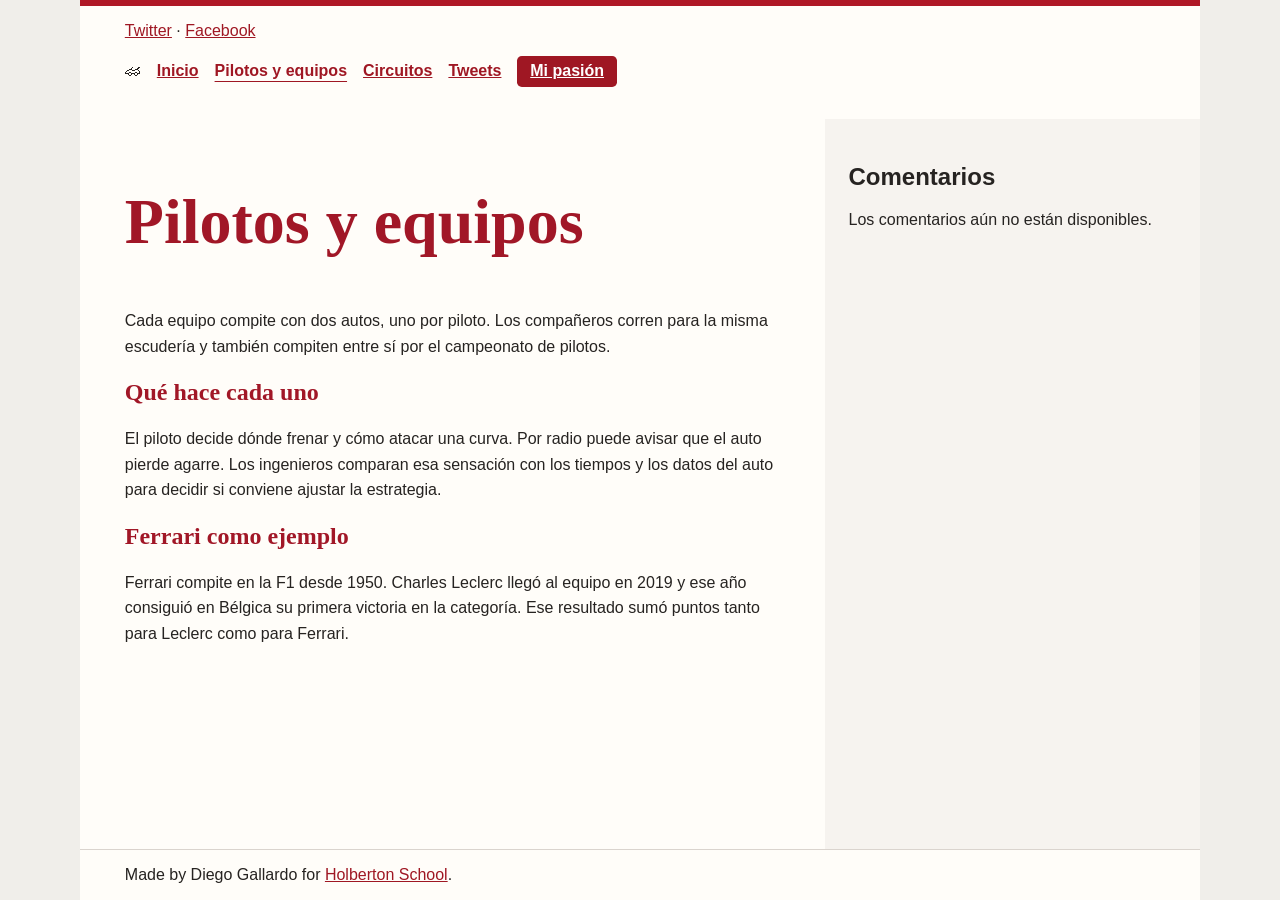
<file: ferrari.html>
<!DOCTYPE html>
<html lang="es">
<head>
  <meta charset="UTF-8">
  <meta name="viewport" content="width=device-width, initial-scale=1">
  <title>Pilotos y equipos · Diego Gallardo</title>
  <link rel="stylesheet" href="https://apply.holbertonschool.com/level2/school.css">
  <link rel="stylesheet" href="styles.css">
  <script src="behavior.js" defer></script>
</head>
<body class="works_on_smartphone">
  <header>
    <div class="right">
      <a href="https://twitter.com/intent/tweet?url=https%3A%2F%2Fdiegogallardovasquez.github.io%2Fformula1-web%2F&amp;text=C%C3%B3mo%20funciona%20la%20F1" target="_blank" rel="noopener">Twitter</a> · <a href="https://www.facebook.com/sharer/sharer.php?u=https%3A%2F%2Fdiegogallardovasquez.github.io%2Fformula1-web%2F" target="_blank" rel="noopener">Facebook</a>
    </div>
    <nav aria-label="Menú principal">
      <ul>
          <li class="logo" aria-hidden="true">&#127950;</li>
          <li><a href="index.html">Inicio</a></li>
          <li><a href="ferrari.html" aria-current="page">Pilotos y equipos</a></li>
          <li><a href="vegas.html">Circuitos</a></li>
          <li><a href="tweets.html">Tweets</a></li>
          <li><a href="mi-pasion.html" class="passion-link">Mi pasión</a></li>
      </ul>
    </nav>
  </header>
  <main>
    <article>
      <h1>Pilotos y equipos</h1>
      <p>Cada equipo compite con dos autos, uno por piloto. Los compañeros corren para la misma escudería y también compiten entre sí por el campeonato de pilotos.</p>
      <h2>Qué hace cada uno</h2>
      <p>El piloto decide dónde frenar y cómo atacar una curva. Por radio puede avisar que el auto pierde agarre. Los ingenieros comparan esa sensación con los tiempos y los datos del auto para decidir si conviene ajustar la estrategia.</p>
      <h2>Ferrari como ejemplo</h2>
      <p>Ferrari compite en la F1 desde 1950. Charles Leclerc llegó al equipo en 2019 y ese año consiguió en Bélgica su primera victoria en la categoría. Ese resultado sumó puntos tanto para Leclerc como para Ferrari.</p>
    </article>
    <aside>
      <h2>Comentarios</h2>
      <div id="disqus_thread"><p>Los comentarios aún no están disponibles.</p></div>
    </aside>
  </main>
  <footer>Made by Diego Gallardo for <a href="https://apply.holbertonschool.com" target="_blank" rel="noopener">Holberton School</a>.</footer>
</body>
</html>
</file>
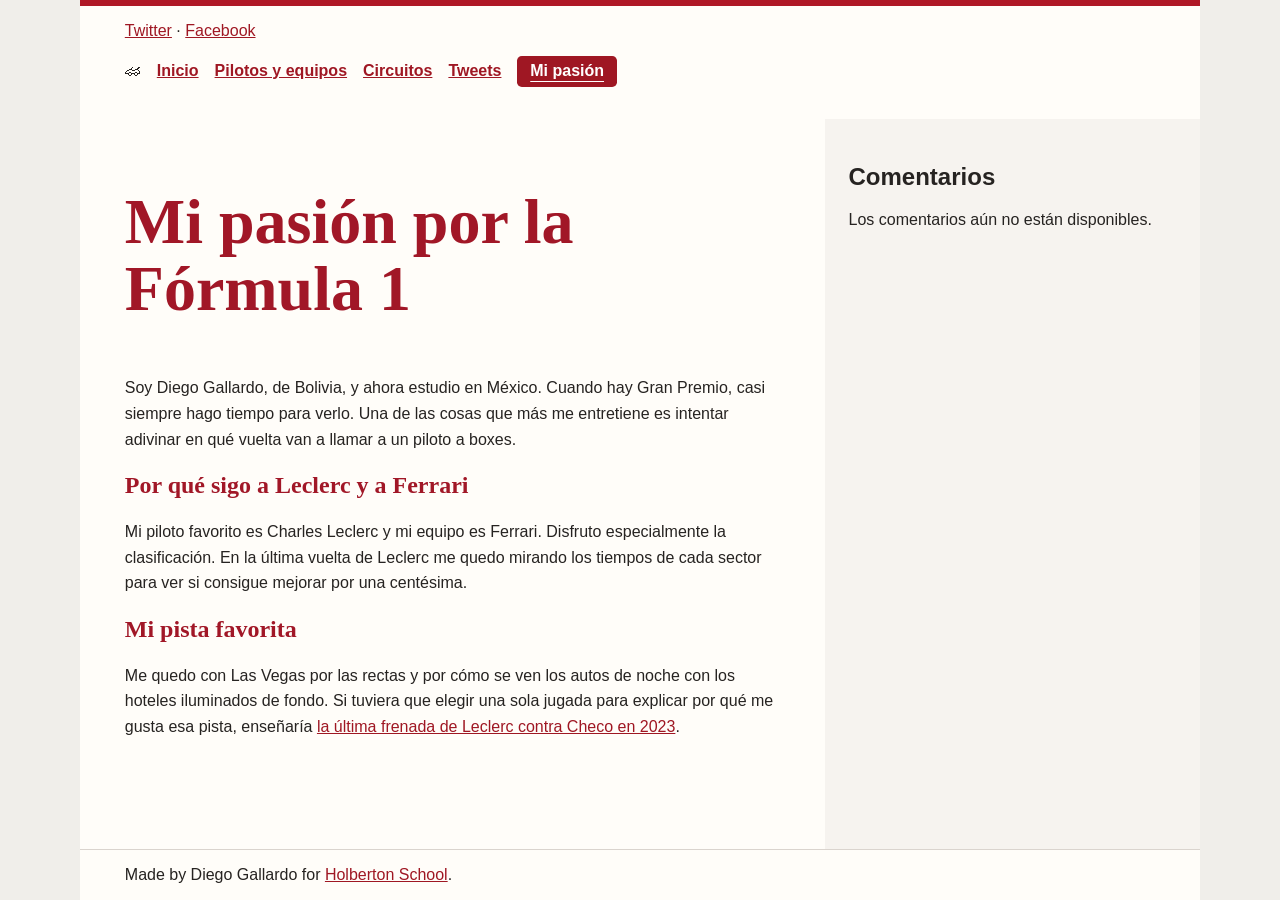
<file: mi-pasion.html>
<!DOCTYPE html>
<html lang="es">
<head>
  <meta charset="UTF-8">
  <meta name="viewport" content="width=device-width, initial-scale=1">
  <title>Mi pasión · Diego Gallardo</title>
  <link rel="stylesheet" href="https://apply.holbertonschool.com/level2/school.css">
  <link rel="stylesheet" href="styles.css">
  <script src="behavior.js" defer></script>
</head>
<body class="works_on_smartphone">
  <header>
    <div class="right">
      <a href="https://twitter.com/intent/tweet?url=https%3A%2F%2Fdiegogallardovasquez.github.io%2Fformula1-web%2F&amp;text=C%C3%B3mo%20funciona%20la%20F1" target="_blank" rel="noopener">Twitter</a> · <a href="https://www.facebook.com/sharer/sharer.php?u=https%3A%2F%2Fdiegogallardovasquez.github.io%2Fformula1-web%2F" target="_blank" rel="noopener">Facebook</a>
    </div>
    <nav aria-label="Menú principal">
      <ul>
          <li class="logo" aria-hidden="true">&#127950;</li>
          <li><a href="index.html">Inicio</a></li>
          <li><a href="ferrari.html">Pilotos y equipos</a></li>
          <li><a href="vegas.html">Circuitos</a></li>
          <li><a href="tweets.html">Tweets</a></li>
          <li><a href="mi-pasion.html" aria-current="page" class="passion-link">Mi pasión</a></li>
      </ul>
    </nav>
  </header>
  <main>
    <article>
      <h1>Mi pasión por la Fórmula 1</h1>
      <p>Soy Diego Gallardo, de Bolivia, y ahora estudio en México. Cuando hay Gran Premio, casi siempre hago tiempo para verlo. Una de las cosas que más me entretiene es intentar adivinar en qué vuelta van a llamar a un piloto a boxes.</p>
      <h2>Por qué sigo a Leclerc y a Ferrari</h2>
      <p>Mi piloto favorito es Charles Leclerc y mi equipo es Ferrari. Disfruto especialmente la clasificación. En la última vuelta de Leclerc me quedo mirando los tiempos de cada sector para ver si consigue mejorar por una centésima.</p>
      <h2>Mi pista favorita</h2>
      <p>Me quedo con Las Vegas por las rectas y por cómo se ven los autos de noche con los hoteles iluminados de fondo. Si tuviera que elegir una sola jugada para explicar por qué me gusta esa pista, enseñaría <a href="tweets.html">la última frenada de Leclerc contra Checo en 2023</a>.</p>
    </article>
    <aside>
      <h2>Comentarios</h2>
      <div id="disqus_thread"><p>Los comentarios aún no están disponibles.</p></div>
    </aside>
  </main>
  <footer>Made by Diego Gallardo for <a href="https://apply.holbertonschool.com" target="_blank" rel="noopener">Holberton School</a>.</footer>
</body>
</html>
</file>
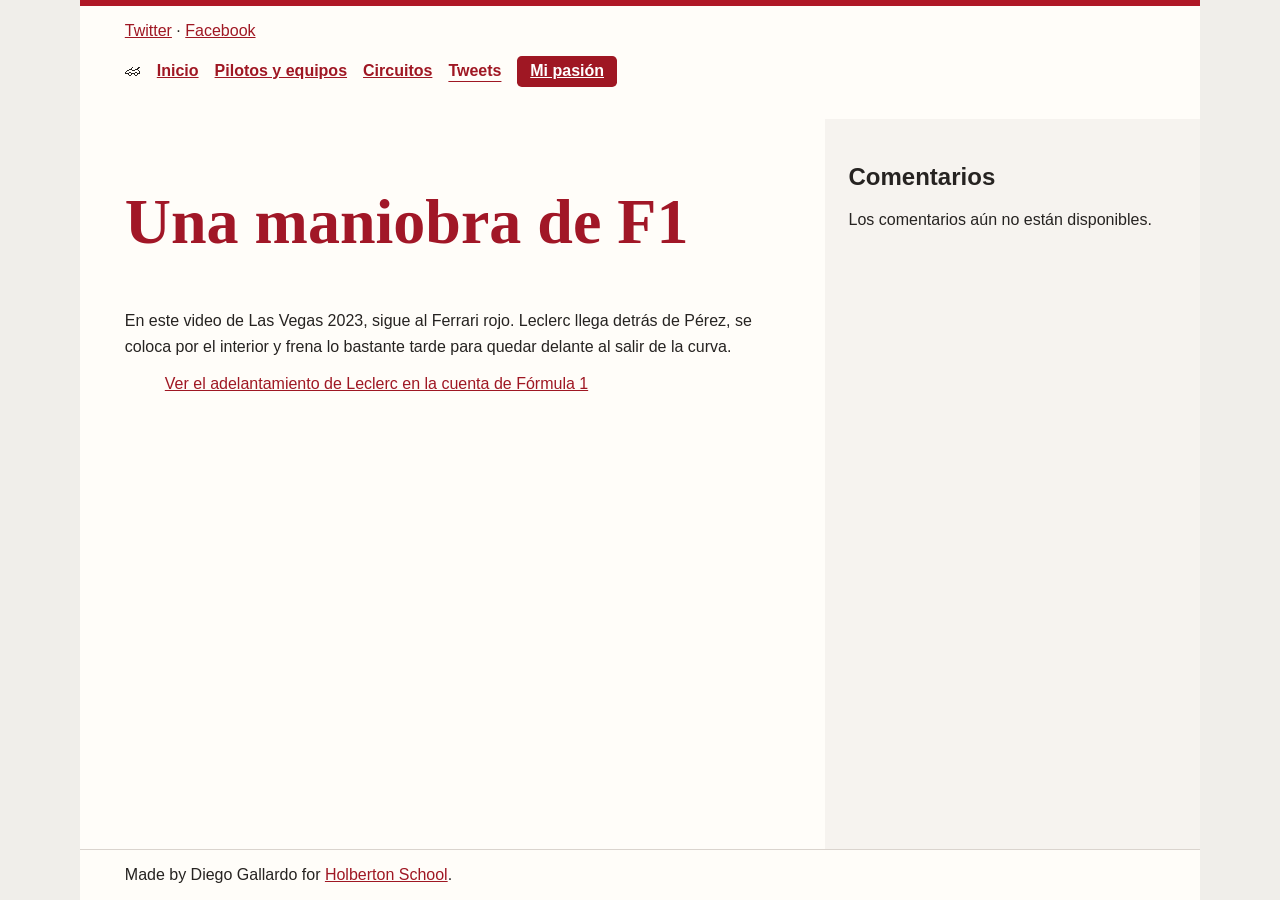
<file: tweets.html>
<!DOCTYPE html>
<html lang="es">
<head>
  <meta charset="UTF-8">
  <meta name="viewport" content="width=device-width, initial-scale=1">
  <title>Una maniobra de F1 · Diego Gallardo</title>
  <link rel="stylesheet" href="https://apply.holbertonschool.com/level2/school.css">
  <link rel="stylesheet" href="styles.css">
  <script src="behavior.js" defer></script>
</head>
<body class="works_on_smartphone">
  <header>
    <div class="right">
      <a href="https://twitter.com/intent/tweet?url=https%3A%2F%2Fdiegogallardovasquez.github.io%2Fformula1-web%2F&amp;text=C%C3%B3mo%20funciona%20la%20F1" target="_blank" rel="noopener">Twitter</a> · <a href="https://www.facebook.com/sharer/sharer.php?u=https%3A%2F%2Fdiegogallardovasquez.github.io%2Fformula1-web%2F" target="_blank" rel="noopener">Facebook</a>
    </div>
    <nav aria-label="Menú principal">
      <ul>
          <li class="logo" aria-hidden="true">&#127950;</li>
          <li><a href="index.html">Inicio</a></li>
          <li><a href="ferrari.html">Pilotos y equipos</a></li>
          <li><a href="vegas.html">Circuitos</a></li>
          <li><a href="tweets.html" aria-current="page">Tweets</a></li>
          <li><a href="mi-pasion.html" class="passion-link">Mi pasión</a></li>
      </ul>
    </nav>
  </header>
  <main>
    <article>
      <h1>Una maniobra de F1</h1>
      <p>En este video de Las Vegas 2023, sigue al Ferrari rojo. Leclerc llega detrás de Pérez, se coloca por el interior y frena lo bastante tarde para quedar delante al salir de la curva.</p>
      <blockquote class="twitter-tweet"><a href="https://twitter.com/F1/status/1735691194267787473">Ver el adelantamiento de Leclerc en la cuenta de Fórmula 1</a></blockquote>
      <script async src="https://platform.twitter.com/widgets.js"></script>
    </article>
    <aside>
      <h2>Comentarios</h2>
      <div id="disqus_thread"><p>Los comentarios aún no están disponibles.</p></div>
    </aside>
  </main>
  <footer>Made by Diego Gallardo for <a href="https://apply.holbertonschool.com" target="_blank" rel="noopener">Holberton School</a>.</footer>
</body>
</html>
</file>
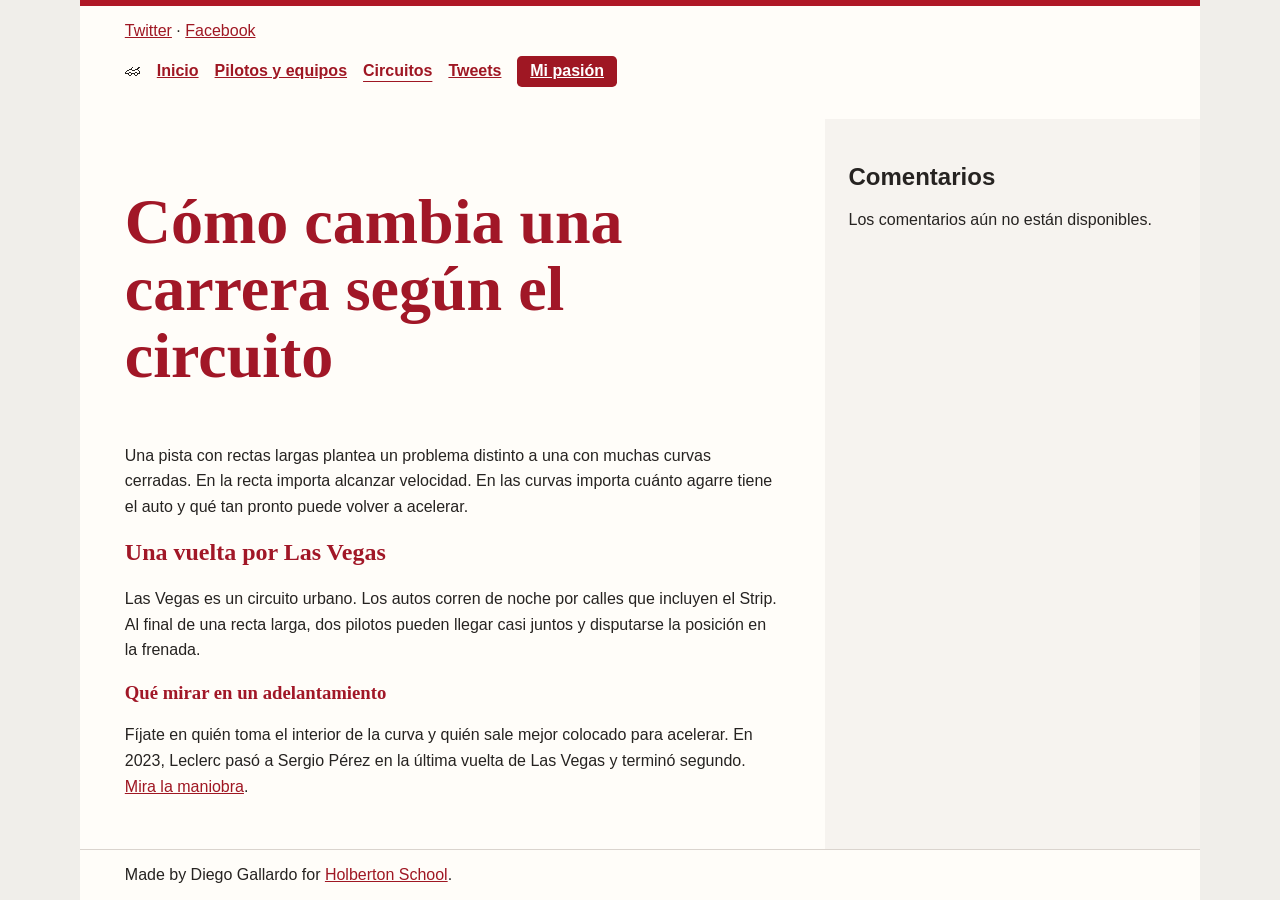
<file: vegas.html>
<!DOCTYPE html>
<html lang="es">
<head>
  <meta charset="UTF-8">
  <meta name="viewport" content="width=device-width, initial-scale=1">
  <title>Circuitos y adelantamientos · Diego Gallardo</title>
  <link rel="stylesheet" href="https://apply.holbertonschool.com/level2/school.css">
  <link rel="stylesheet" href="styles.css">
  <script src="behavior.js" defer></script>
</head>
<body class="works_on_smartphone">
  <header>
    <div class="right">
      <a href="https://twitter.com/intent/tweet?url=https%3A%2F%2Fdiegogallardovasquez.github.io%2Fformula1-web%2F&amp;text=C%C3%B3mo%20funciona%20la%20F1" target="_blank" rel="noopener">Twitter</a> · <a href="https://www.facebook.com/sharer/sharer.php?u=https%3A%2F%2Fdiegogallardovasquez.github.io%2Fformula1-web%2F" target="_blank" rel="noopener">Facebook</a>
    </div>
    <nav aria-label="Menú principal">
      <ul>
          <li class="logo" aria-hidden="true">&#127950;</li>
          <li><a href="index.html">Inicio</a></li>
          <li><a href="ferrari.html">Pilotos y equipos</a></li>
          <li><a href="vegas.html" aria-current="page">Circuitos</a></li>
          <li><a href="tweets.html">Tweets</a></li>
          <li><a href="mi-pasion.html" class="passion-link">Mi pasión</a></li>
      </ul>
    </nav>
  </header>
  <main>
    <article>
      <h1>Cómo cambia una carrera según el circuito</h1>
      <p>Una pista con rectas largas plantea un problema distinto a una con muchas curvas cerradas. En la recta importa alcanzar velocidad. En las curvas importa cuánto agarre tiene el auto y qué tan pronto puede volver a acelerar.</p>
      <h2>Una vuelta por Las Vegas</h2>
      <p>Las Vegas es un circuito urbano. Los autos corren de noche por calles que incluyen el Strip. Al final de una recta larga, dos pilotos pueden llegar casi juntos y disputarse la posición en la frenada.</p>
      <h3>Qué mirar en un adelantamiento</h3>
      <p>Fíjate en quién toma el interior de la curva y quién sale mejor colocado para acelerar. En 2023, Leclerc pasó a Sergio Pérez en la última vuelta de Las Vegas y terminó segundo. <a href="tweets.html">Mira la maniobra</a>.</p>
    </article>
    <aside>
      <h2>Comentarios</h2>
      <div id="disqus_thread"><p>Los comentarios aún no están disponibles.</p></div>
    </aside>
  </main>
  <footer>Made by Diego Gallardo for <a href="https://apply.holbertonschool.com" target="_blank" rel="noopener">Holberton School</a>.</footer>
</body>
</html>
</file>
<file: styles.css>
* { box-sizing: border-box; }
html { background: #f0eeea; }
body {
  display: flex;
  flex-direction: column;
  max-width: 1120px;
  margin: 0 auto;
  min-height: 100vh;
  background: #fffdf9;
  color: #262321;
  font-family: Arial, sans-serif;
}
header { height: auto; padding: 1rem 4%; border-top: 6px solid #af1826; }
nav ul { display: flex; align-items: center; flex-wrap: wrap; gap: 1rem; padding: 0; list-style: none; }
a { color: #9f1723; }
nav a { font-weight: bold; }
nav a[aria-current] { text-decoration: underline; text-underline-offset: .3em; }
main { display: flex; flex-direction: row; flex: auto; }
article { flex: 2; overflow-y: auto; padding: 1rem 4% 2rem; }
aside { flex: 1; overflow-y: auto; background: #f6f3ef; padding: 1.5rem; }
article h1, article h2, article h3 { color: #a11727; font-family: Georgia, serif; }
article h1 { font-size: clamp(2.2rem, 5vw, 4rem); line-height: 1.05; }
article p { line-height: 1.6; }
figure { margin: 1.5rem 0; }
img { max-width: 100%; height: auto; }
figcaption { font-size: .85rem; margin-top: .5rem; }
footer { height: auto; padding: 1rem 4%; border-top: 1px solid #dad4ce; }
@media (max-width: 760px) {
  body.works_on_smartphone main { display: block; }
  header nav { clear: both; }
  article, aside { overflow: visible; }
}
#photo-toggle { display: block; width: 100%; border: 0; padding: 0; background: transparent; text-align: left; cursor: zoom-in; }
#photo-toggle[aria-expanded="true"] { cursor: zoom-out; }
#smart_thumbnail { display: block; width: 100%; }
#smart_thumbnail.small { width: 55%; max-width: 320px; }
nav a.passion-link {
  display: inline-block;
  padding: .4rem .8rem;
  border-radius: .3rem;
  background: #9f1723;
  color: white;
}
</file>
